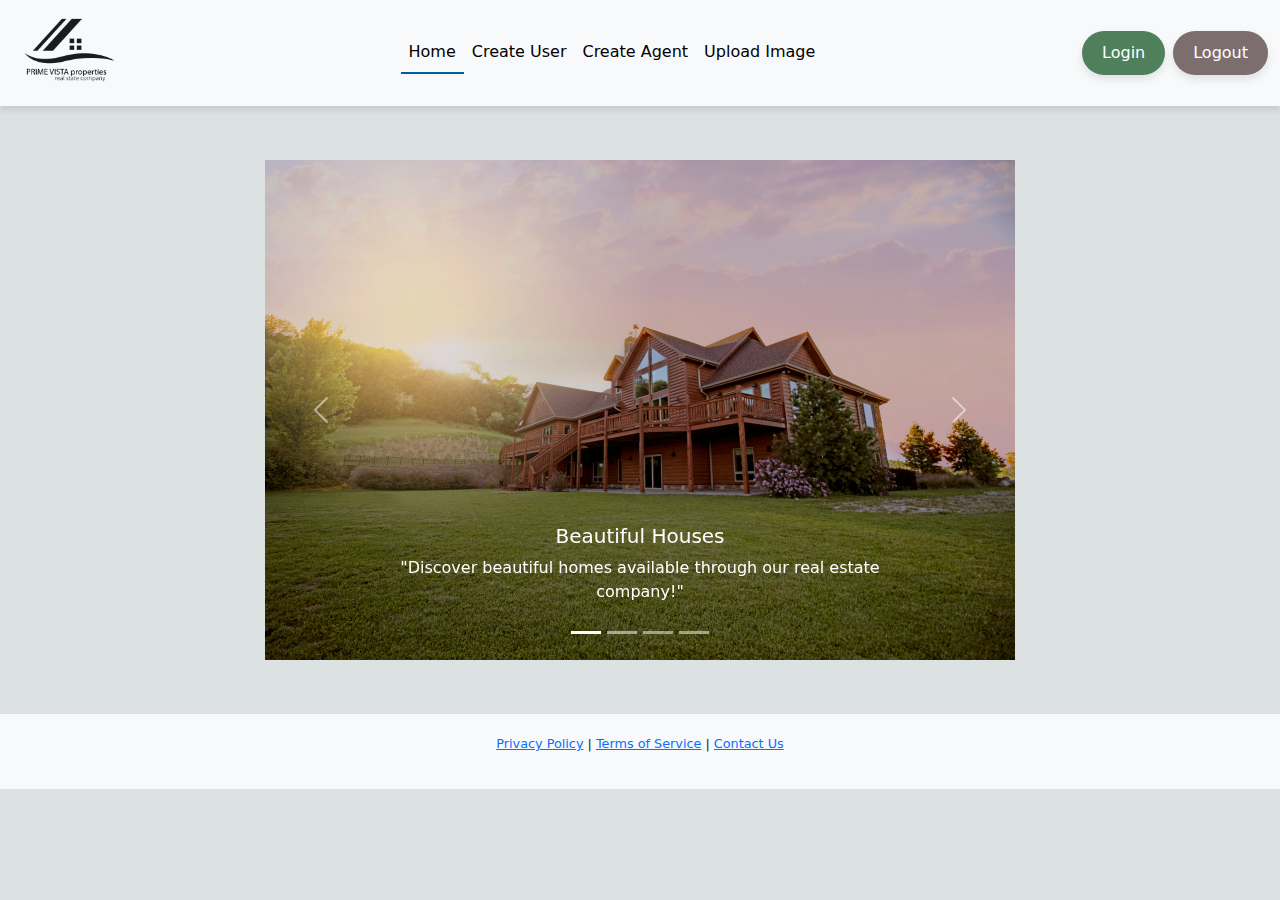
<file: web/index.html>
<!DOCTYPE html>
<html lang="en">

<head>
    <meta charset="UTF-8">
    <meta name="viewport" content="width=device-width, initial-scale=1.0">
    <title>Responsive Web Page</title>
    <script src="https://cdn.jsdelivr.net/npm/bootstrap@5.3.0-alpha3/dist/js/bootstrap.bundle.min.js"></script>
    <link href="https://cdn.jsdelivr.net/npm/bootstrap@5.3.0-alpha3/dist/css/bootstrap.min.css" rel="stylesheet">
    <link rel="stylesheet" href="style.css">

</head>

<body>

    <header>
        <nav class="navbar navbar-expand-lg navbar-light bg-light">
            <div class="container-fluid" id="navigation">
                <a class="navbar-brand" href="index.html">
                    <img src="/web/img/prime_vista-logo.png"  alt="Logo" style="max-height: 80px; max-width: auto;">
                </a>
                <button class="navbar-toggler" type="button" data-bs-toggle="collapse" data-bs-target="#navbarNav"
                    aria-controls="navbarNav" aria-expanded="false" aria-label="Toggle navigation">
                    <span class="navbar-toggler-icon"></span>
                </button>
                <div class="collapse navbar-collapse justify-content-center" id="navbarNav">
                    <ul class="navbar-nav">
                        <li class="nav-item">
                            <a class="nav-link active" href="index.html">Home</a>
                        </li>
                        <li class="nav-item">
                            <a class="nav-link" href="user.html">Create User</a>
                        </li>
                        <li class="nav-item">
                            <a class="nav-link" href="agent.html">Create Agent</a>
                        </li>
                        <li class="nav-item">
                            <a class="nav-link" href="uploadimg.html">Upload Image</a>
                        </li>
                    </ul>
                </div>
                <div class="d-flex">
                    <a class="btn btn-login me-2" href="#">Login</a>
                    <a class="btn btn-logout" href="#">Logout</a>
                </div>
            </div>
        </nav>
    </header>


    <main class="container my-4">
        <div class="d-flex justify-content-center align-items-center">
            <div id="carouselExampleIndicators" class="carousel slide" data-bs-ride="carousel">
                <div class="carousel-indicators">
                    <button type="button" data-bs-target="#carouselExampleIndicators" data-bs-slide-to="0" class="active"
                        aria-current="true" aria-label="Slide 1"></button>
                    <button type="button" data-bs-target="#carouselExampleIndicators" data-bs-slide-to="1"
                        aria-label="Slide 2"></button>
                    <button type="button" data-bs-target="#carouselExampleIndicators" data-bs-slide-to="2"
                        aria-label="Slide 3"></button>
                    <button type="button" data-bs-target="#carouselExampleIndicators" data-bs-slide-to="3"
                        aria-label="Slide 4"></button> <!-- New button for Slide 4 -->
                </div>
                <div class="carousel-inner">
                    <div class="carousel-item active slide1">
                        <img src="/web/img/bailey-anselme-Bkp3gLygyeA-unsplash.jpg" class="d-block w-100" alt="Slide 1">
                        <div class="carousel-caption d-none d-md-block">
                            <h5>Beautiful Houses</h5>
                            <p>"Discover beautiful homes available through our real estate company!"</p>
                        </div>
                    </div>
                    <div class="carousel-item slide2">
                        <img src="/web/img/brian-babb-XbwHrt87mQ0-unsplash.jpg" class="d-block w-100" alt="Slide 2">
                        <div class="carousel-caption d-none d-md-block">
                            <h5>Modern Style</h5>
                            <p>"Explore our collection of modern homes!"</p>
                        </div>
                    </div>
                    <div class="carousel-item slide3">
                        <img src="/web/img/francesca-tosolini-lIVK3z606og-unsplash.jpg" class="d-block w-100" alt="Slide 3">
                        <div class="carousel-caption d-none d-md-block">
                            <h5 class="title3">Elegant Interiors That Inspire</h5>
                            <p class="slide3">Step inside our homes and experience the beauty of modern living.</p>
                        </div>
                    </div>
                    <div class="carousel-item slide4">
                        <img src="/web/img/jens-behrmann-rU-R1Gx7RrI-unsplash.jpg" class="d-block w-100" alt="Slide 4">
                        <div class="carousel-caption d-none d-md-block">
                            <h5>New Featured Property</h5>
                            <p>Explore our newest listings featuring stunning views and modern designs.</p>
                        </div>
                    </div>
                </div>
                <button class="carousel-control-prev" type="button" data-bs-target="#carouselExampleIndicators"
                    data-bs-slide="prev">
                    <span class="carousel-control-prev-icon" aria-hidden="true"></span>
                    <span class="visually-hidden">Previous</span>
                </button>
                <button class="carousel-control-next" type="button" data-bs-target="#carouselExampleIndicators"
                    data-bs-slide="next">
                    <span class="carousel-control-next-icon" aria-hidden="true"></span>
                    <span class="visually-hidden">Next</span>
                </button>
            </div>
        </div>
    </main>
    


    <footer class="d-flex bg-light justify-content-center align-items-center">
        <p><a href="#">Privacy Policy</a> | <a href="#">Terms of Service</a> | <a href="#">Contact Us</a></p>
    </footer>


   
</body>

</html>
</file>
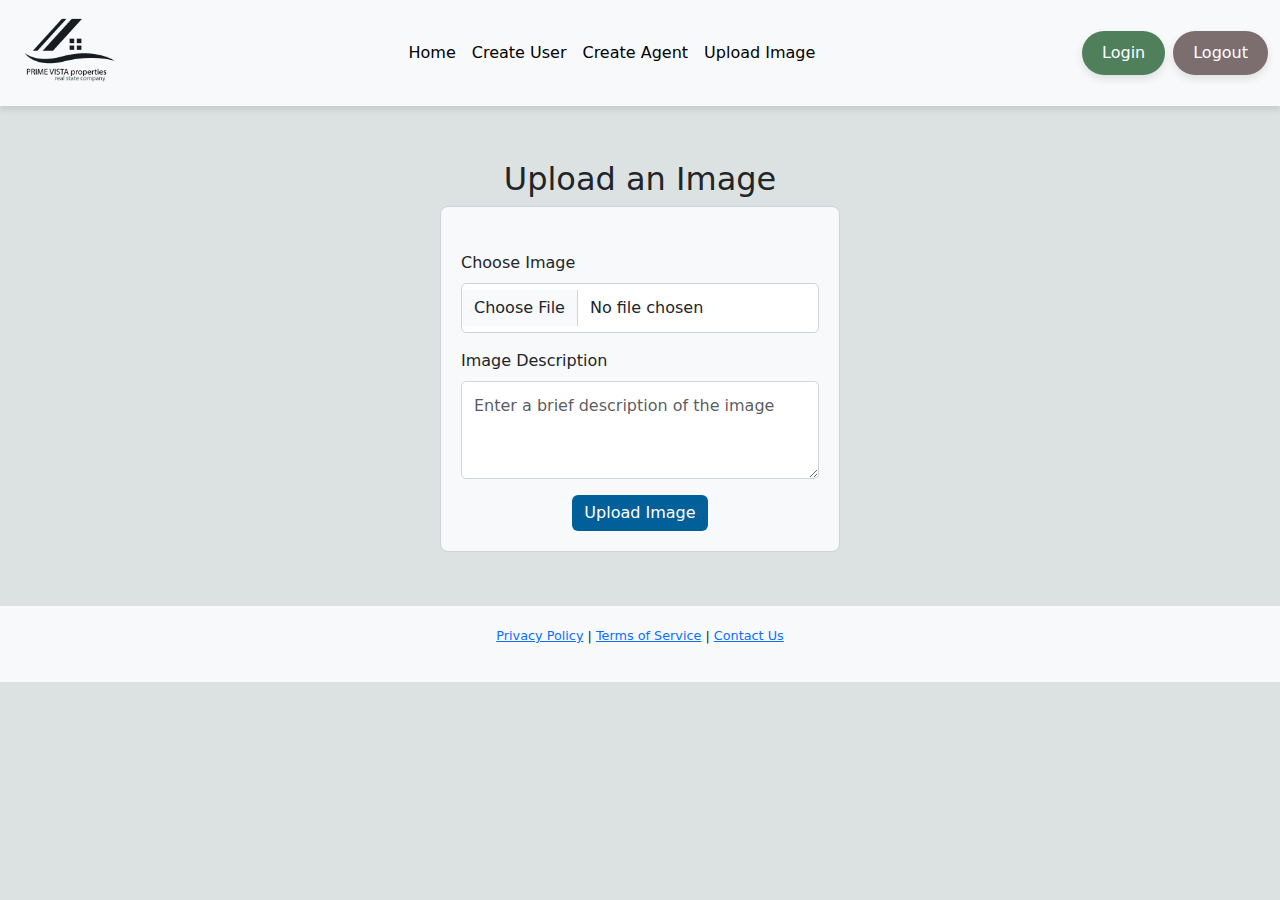
<file: web/uploadimg.html>
<!DOCTYPE html>
<html lang="en">
<head>
    <meta charset="UTF-8">
    <meta name="viewport" content="width=device-width, initial-scale=1.0">
    <title>Upload Image</title>

 
    <link href="https://cdn.jsdelivr.net/npm/bootstrap@5.3.0-alpha3/dist/css/bootstrap.min.css" rel="stylesheet">
    <link rel="stylesheet" href="style.css">
</head>
<body>

    <header>
        <nav class="navbar navbar-expand-lg navbar-light bg-light">
            <div class="container-fluid">
                <a class="navbar-brand" href="index.html">
                    <img src="/web/img/prime_vista-logo.png"  alt="Logo" style="max-height: 80px; max-width: auto;">
                </a>
                <button class="navbar-toggler" type="button" data-bs-toggle="collapse" data-bs-target="#navbarNav" aria-controls="navbarNav" aria-expanded="false" aria-label="Toggle navigation">
                    <span class="navbar-toggler-icon"></span>
                </button>
                <div class="collapse navbar-collapse justify-content-center" id="navbarNav">
                    <ul class="navbar-nav">
                        <li class="nav-item">
                            <a class="nav-link" href="index.html">Home</a>
                        </li>
                        <li class="nav-item">
                            <a class="nav-link" href="user.html">Create User</a>
                        </li>
                        <li class="nav-item">
                            <a class="nav-link" href="agent.html">Create Agent</a>
                        </li>
                        <li class="nav-item"></li>
                            <a class="nav-link active" href="uploadimg.html">Upload Image</a>
                        </li>
                    </ul>
                </div>
                <div class="d-flex">
                    <a class="btn btn-login me-2" href="#">Login</a>
                    <a class="btn btn-logout" href="#">Logout</a>
                </div>
            </div>
        </nav>
    </header>

    <main class="container my-4">
        <h2 class="text-center">Upload an Image</h2>
        <div class="form-container" style="max-width: 400px; margin: 0 auto; padding: 20px; background-color: #f8f9fa; border:1px solid#ced4da; border-radius: 8px; box-shadow: 0 2px 5px #0000">
        <form action="/upload" method="post" enctype="multipart/form-data" class="mt-4">
            <div class="mb-3">
                <label for="image" class="form-label">Choose Image</label>
                <input type="file" class="form-control" id="image" name="image" accept="image/*" required>
            </div>
            <div class="mb-3">
                <label for="description" class="form-label">Image Description</label>
                <textarea class="form-control" id="description" name="description" rows="3" placeholder="Enter a brief description of the image" required></textarea>
            </div>
            <div class="text-center">
                <button type="submit" class="btn btn-primary">Upload Image</button>
            </div>
        </form>
        </div>
    </main>

    <footer class="bg-light text-center">
        <p><a href="#">Privacy Policy</a> | <a href="#">Terms of Service</a> | <a href="#">Contact Us</a></p>
    </footer>
    <script src="https://cdn.jsdelivr.net/npm/bootstrap@5.3.0-alpha3/dist/js/bootstrap.bundle.min.js"></script>
</body>
</html>
</file>
<file: web/style.css>
body {
    background-color: #dce2e2;
}


.nav-link {
    color: #000; 
    transition: color 0.3s ease; 
}


.nav-link:hover {
    color: #284ca7;
    /* text-decoration: underline;  */
}

.nav-item .active {
    border-bottom: 2px solid #01609A;
}
.navbar{
    box-shadow: 0 4px 6px rgba(0, 0, 0, 0.1);
}
.carousel-item img {
    height: 500px;
    object-fit: cover;
    transition: filter 0.3s ease;
    filter: brightness(0.9);
}
.carousel-item img:hover {
    filter: brightness(1);
  }

.slide3, title3{
    color: white;
    text-shadow: 4px 4px 4px black;
} 
.btn-login {
    background-color: #4f805b; 
    color: white;
    border: none;
    border-radius: 30px;
    padding: 10px 20px;
    font-size: 16px;
    font-weight: 500;
    box-shadow: 0 4px 8px #0000001a;
    transition: background-color 0.3s ease;
}

.btn-logout {
    background-color: #7c6d6f; 
    color: white;
    border: none;
    border-radius: 30px;
    padding: 10px 20px;
    font-size: 16px;
    font-weight: 500;
    box-shadow: 0 4px 8px #0000001a;
    transition: background-color 0.3s ease;
}

.btn-login:hover {
    background-color: #4c945b;
}

.btn-logout:hover {
    background-color: #a7525b;
}
.btn-login, .btn-logout {
    transition: transform 0.3s ease;
  }
  .btn-login:hover, .btn-logout:hover {
    transform: scale(1.1);
  }

.form-container{
   
    max-width: 400px;
    margin: 0 auto;
    padding: 30px;
    background-color: #f8f9fa;
    border: 1px solid #ced4da;
    border-radius: 8px;
    box-shadow: 0 4px 10px rgba(0, 0, 0, 0.1);
    transition: box-shadow 0.3s ease;
    
}
.form-container:hover {
    box-shadow: 0 6px 15px rgba(0, 0, 0, 0.2);
}
.form-control {
    padding: 12px;
    border-radius: 5px;
    border: 1px solid #ced4da;
    transition: border-color 0.3s ease;
}
.form-control:focus {
    border-color: #0279B0;
    box-shadow: 0 0 8px rgba(2, 121, 176, 0.2);
}
.btn-primary {
    background-color: #01609A;
    border: none;
    transition: background-color 0.3s ease, transform 0.3s ease;
}
.btn-primary:hover {
    background-color: #0279B0;
    transform: scale(1.05);
}

.container{
    padding: 30px;
}
footer {
    text-align: center;
    font-size: 0.8rem;
    padding: 20px 0;
    position: relative;
    bottom: 0;
}

/* CSS HEX 
--white: #FEFDFDff;
--lapis-lazuli: #01609Aff;
--aero: #16B2D9ff;
--white-2: #FFFFFFff;
--honolulu-blue: #0279B0ff;
/*
</file>
